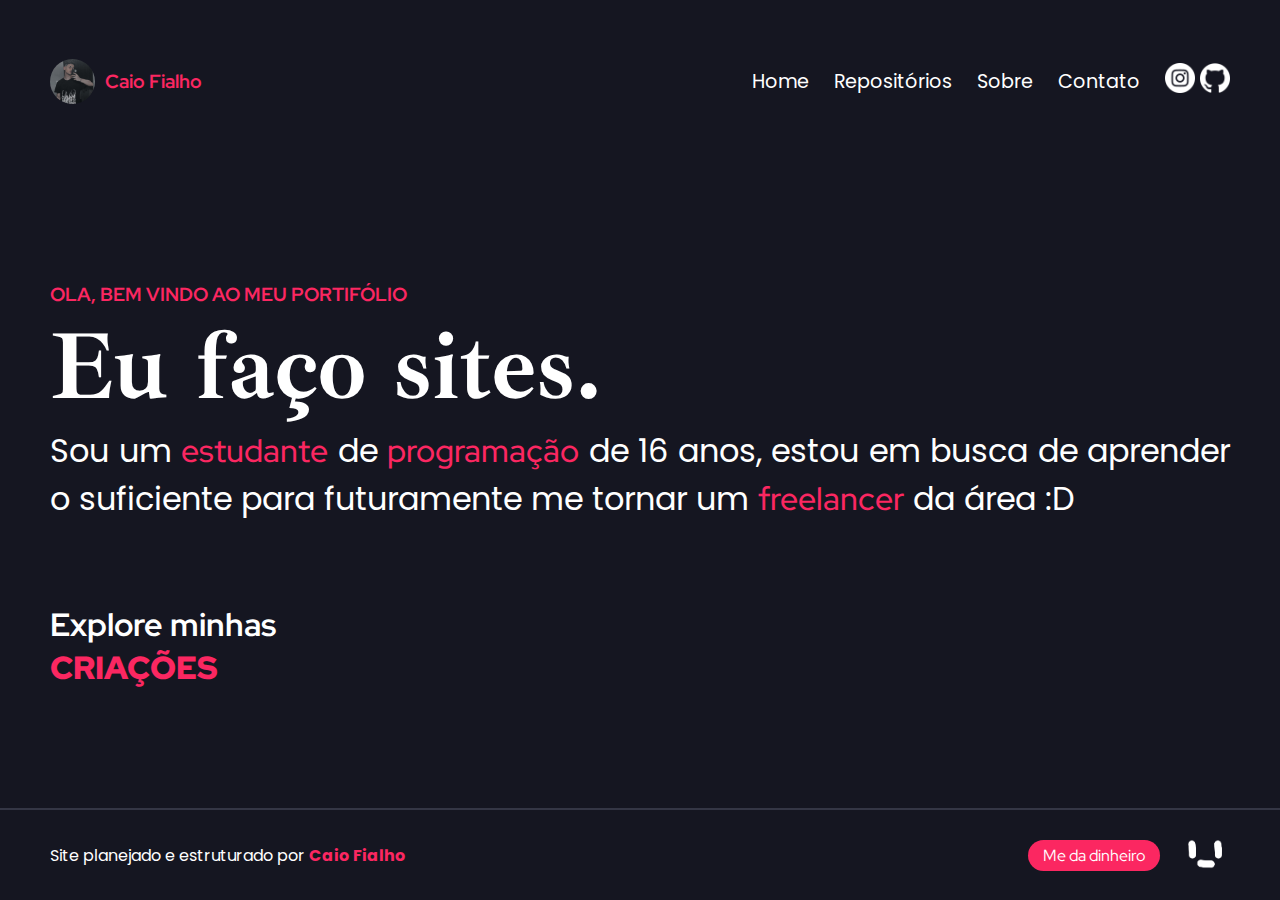
<file: index.html>
<!DOCTYPE html>
<html lang="pt-br">
<head>
    <meta charset="UTF-8">
    <meta name="viewport" content="width=device-width, initial-scale=1.0">
    <title>Caio Fialho</title>
    <link rel="stylesheet" href="style.css">
    <link rel="preconnect" href="https://fonts.googleapis.com">
    <link rel="preconnect" href="https://fonts.gstatic.com" crossorigin>
    <link href="https://fonts.googleapis.com/css2?family=Ibarra+Real+Nova:wght@700&family=Poppins:wght@200;400;700&family=Red+Hat+Display:wght@700&display=swap" rel="stylesheet">
</head>
<body>
    <header>
        <div id="header" class="container">
            <div class="header_container">
                <div class="criador">
                    <div class="foto_icon"></div>
                    <a href="https://github.com/    CaioFialho"><h3>Caio Fialho</h3></a>
                </div>
                <nav class="header_nav">
                    <ul>
                        <li><a href="index.html"     class="head_nav_item room_atual">Home</a></li>
                        <li><a href="repositorios.html"         class="head_nav_item">Repositórios</a></li>
                        <li><a href="sobre.html"        class="head_nav_item">Sobre</a></li>
                        <li><a href="contato.html"      class="head_nav_item">Contato</a></li>
                    </ul>
                    <div class="head_icons">
                        <a href="https://www.instagram.com/ caiofialho_/"><div   class="head_icon_div"><img src="images/icones/instagram (1).png" alt="Instagram"></div></a>
                        <a href="https://github.com/    CaioFialho"><div    class="head_icon_div"><img src="images/icones/logotipo-do-github.png"  alt="Github"></div></a>
                    </div>
                </nav>
            </div>
            <menu>
                <div class="menu_button" id="burguer" onclick="clickMenu()">
                    <div class="menu_line"></div>
                    <div class="menu_line"></div>
                    <div class="menu_line"></div>
                </div>  
            </menu>
            <nav class="menu_cell" id="itens" onclick="closeMenu()">
                <div class="close">
                    <div class="close_line" id="close_01"></div>
                    <div class="close_line" id="close_02"></div>
                </div>
                <ul>
                    <li id="item_01"><a href="index.html" class="menu_item" >Home</a></li>
                    <li id="item_02"><a href="repositorios.html" class="menu_item" >Repositórios</a></li>
                    <li id="item_03"><a href="sobre.html" class="menu_item" >Sobre</a></li>
                    <li id="item_04"><a href="contato.html" class="menu_item" >Contato</a></li>
                </ul>
                <div class="menu_icons">
                    <a href="https://www.instagram.com/ caiofialho_/"><div   class="menu_icon_div"><img src="images/icones/instagram (1).png" alt="Instagram"></div></a>
                    <a href="https://github.com/    CaioFialho"><div    class="menu_icon_div"><img src="images/icones/logotipo-do-github.png" alt="Github"></div></a>
                </div>
            </nav>
        </div>
    </header>
    <main class="container" id="main">
        <h3>OLA, BEM VINDO AO MEU PORTIFÓLIO</h3>
        <h1>Eu faço sites.</h1>
        <p class="home">Sou um <strong>estudante</strong> de <strong>programação</strong> de 16 anos, estou em busca de aprender o suficiente para futuramente me tornar um <strong>freelancer</strong> da área :D</p>
        <h2>Explore minhas <br><a href="repositorios.html"><strong>CRIAÇÕES</strong></a></h2>
    </main>
    <footer>
        <div class="foot_line"></div>
        <div id="footer" class="container">
            <p>Site planejado e estruturado por <a  href="https://github.com/CaioFialho"     target="_blank"><strong>Caio Fialho</strong></a></p>
            <div class="footer_container">
                <a href="https://www.vakinha.com.br/4369080" target="_blank"><div class="botao_vakinha">Me da dinheiro</div></a>
                <div class="carinha"><img src="images/icones/carinha.png" alt="Carinha"></div>
            </div>
    </div>
    </footer>
    <script src="hamburguer.js"></script>
</body>
</html>
</file>
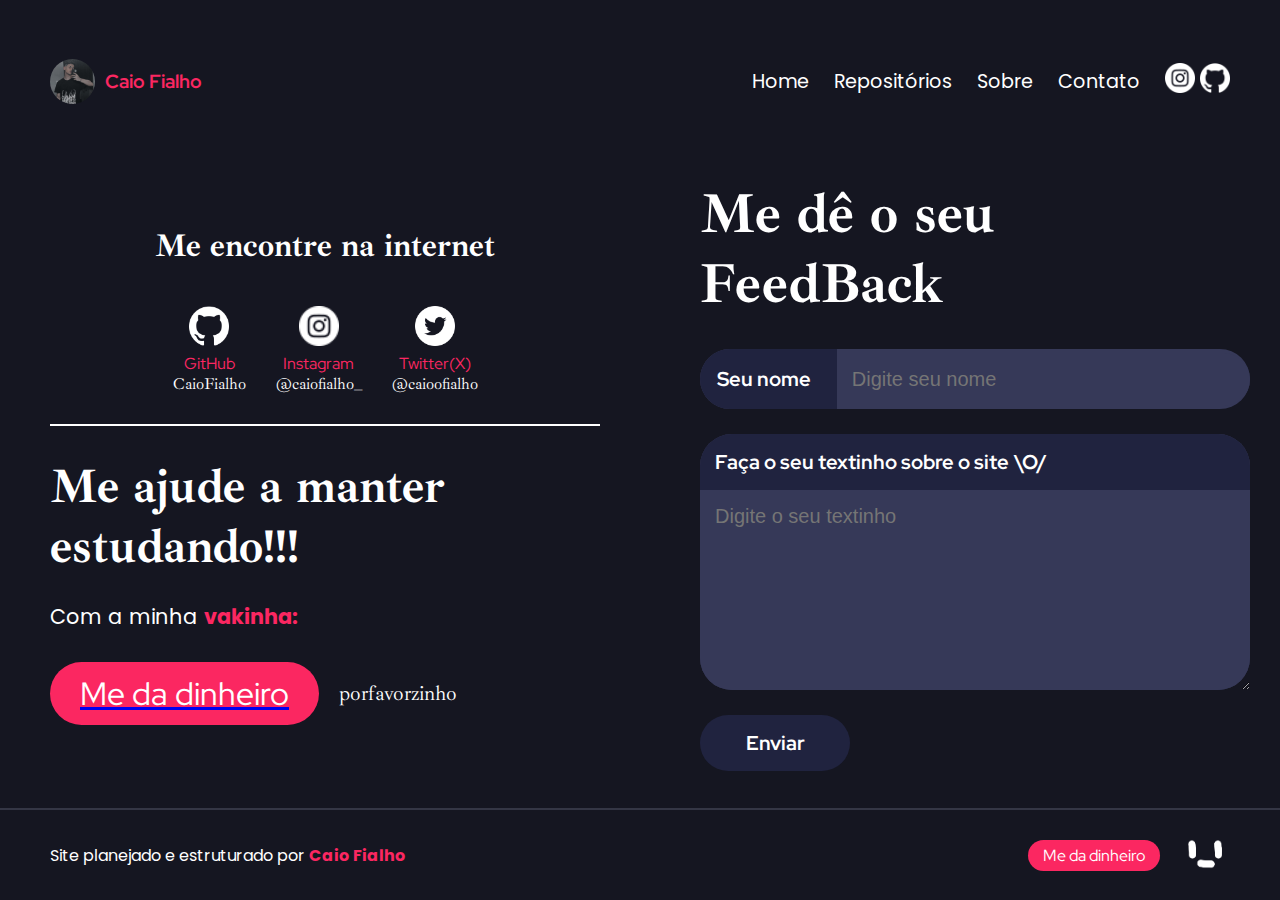
<file: contato.html>
<!DOCTYPE html>
<html lang="pt-br">
<head>
    <meta charset="UTF-8">
    <meta name="viewport" content="width=device-width, initial-scale=1.0">
    <title>Contato</title>
    <link rel="stylesheet" href="style.css">
    <link rel="preconnect" href="https://fonts.googleapis.com">
    <link rel="preconnect" href="https://fonts.gstatic.com" crossorigin>
    <link href="https://fonts.googleapis.com/css2?family=Ibarra+Real+Nova:wght@700&family=Poppins:wght@200;400;700&family=Red+Hat+Display:wght@700&display=swap" rel="stylesheet">
</head>
<body>
    <header>
        <div id="header" class="container">
            <div class="header_container">
                <div class="criador">
                    <div class="foto_icon"></div>
                    <a href="https://github.com/    CaioFialho"><h3>Caio Fialho</h3></a>
                </div>
                <nav class="header_nav">
                    <ul>
                        <li><a href="index.html"     class="head_nav_item room_atual">Home</a></li>
                        <li><a href="repositorios.html"         class="head_nav_item">Repositórios</a></li>
                        <li><a href="sobre.html"        class="head_nav_item">Sobre</a></li>
                        <li><a href="contato.html"      class="head_nav_item">Contato</a></li>
                    </ul>
                    <div class="head_icons">
                        <a href="https://www.instagram.com/ caiofialho_/"><div   class="head_icon_div"><img src="images/icones/instagram (1).png" alt="Instagram"></div></a>
                        <a href="https://github.com/    CaioFialho"><div    class="head_icon_div"><img src="images/icones/logotipo-do-github.png"  alt="Github"></div></a>
                    </div>
                </nav>
            </div>
            <menu>
                <div class="menu_button" id="burguer" onclick="clickMenu()">
                    <div class="menu_line"></div>
                    <div class="menu_line"></div>
                    <div class="menu_line"></div>
                </div>  
            </menu>
            <nav class="menu_cell" id="itens" onclick="closeMenu()">
                <div class="close">
                    <div class="close_line" id="close_01"></div>
                    <div class="close_line" id="close_02"></div>
                </div>
                <ul>
                    <li id="item_01"><a href="index.html" class="menu_item" >Home</a></li>
                    <li id="item_02"><a href="repositorios.html" class="menu_item" >Repositórios</a></li>
                    <li id="item_03"><a href="sobre.html" class="menu_item" >Sobre</a></li>
                    <li id="item_04"><a href="contato.html" class="menu_item" >Contato</a></li>
                </ul>
                <div class="menu_icons">
                    <a href="https://www.instagram.com/ caiofialho_/"><div   class="menu_icon_div"><img src="images/icones/instagram (1).png" alt="Instagram"></div></a>
                    <a href="https://github.com/    CaioFialho"><div    class="menu_icon_div"><img src="images/icones/logotipo-do-github.png" alt="Github"></div></a>
                </div>
            </nav>
        </div>
    </header>
    <main class="container pagina contato" id="main">
        <section id="contatos">
            <article id="redes_sociais">
                <h2>Me encontre na internet</h2>
                <div class="redes">
                    <div class="sociais">
                        <a href="https://github.com/    CaioFialho" target="_blank"><img src="images/icones/logotipo-do-github.png" alt="GitHugb"></a>
                        <p class="nome">GitHub</p>
                        <p class="nick">CaioFialho</p>
                    </div>
                    <div class="sociais">
                        <a href="https://www.instagram.com/ caiofialho_/" target="_blank"><img src="images/icones/instagram (1).png" alt="Instagram"></a>
                        <p class="nome">Instagram</p>
                        <p class="nick">@caiofialho_</p>
                    </div>
                    <div class="sociais">
                        <a href="https://twitter.com/caioofialho" target="_blank"><img src="images/icones/twitter.png" alt="Twitter"></a>
                        <p class="nome">Twitter(X)</p>
                        <p class="nick">@caioofialho</p>
                    </div>
                </div>
            </article>
            <div class="linha_ctt"></div>
            <section id="vakinha">
                <h2>Me ajude a manter estudando!!!</h2>
                <br>
                <p>Com a minha <strong>vakinha:</strong></p>
                <div class="vakinha"><a href="https://www.vakinha.com.br/4369080" target="_blank"><div id="botao_vakinha" class="botao_vakinha">Me da dinheiro</div></a>
                    <p>porfavorzinho</p>
                </div>
            </section>
        </section>
        <section id="feedback">
            <h1>Me dê o seu FeedBack</h1>
            <form action="https://formsubmit.co/caiopf360@gmail.com" method="post" class="feedback">
                <div class="form_nome"><label class="nome_lb">Seu nome</label><input type="text" name="nome" placeholder="Digite seu nome" autocomplete="off"></div>
                <br>
                <div class="form_txt"><label class="txt_lb">Faça o seu textinho sobre o site \O/</label><textarea type="text" name="textinho" placeholder="Digite o seu textinho"></textarea></div>
                <br>
                <button type="submit" class="send_button">Enviar</button>
                <input type="hidden" name="_next" value="https://caiofialho.github.io/CaioFialho/obrigado.html">
            </form>
        </section>
    </main>
    <footer>
        <div class="foot_line"></div>
        <div id="footer" class="container">
            <p>Site planejado e estruturado por <a  href="https://github.com/CaioFialho"     target="_blank"><strong>Caio Fialho</strong></a></p>
            <div class="footer_container">
                <a href="https://www.vakinha.com.br/4369080" target="_blank"><div class="botao_vakinha">Me da dinheiro</div></a>
                <div class="carinha"><img src="images/icones/carinha.png" alt="Carinha"></div>
            </div>
    </div>
    </footer>
    <script src="hamburguer.js"></script>
</body>
</html>
</file>
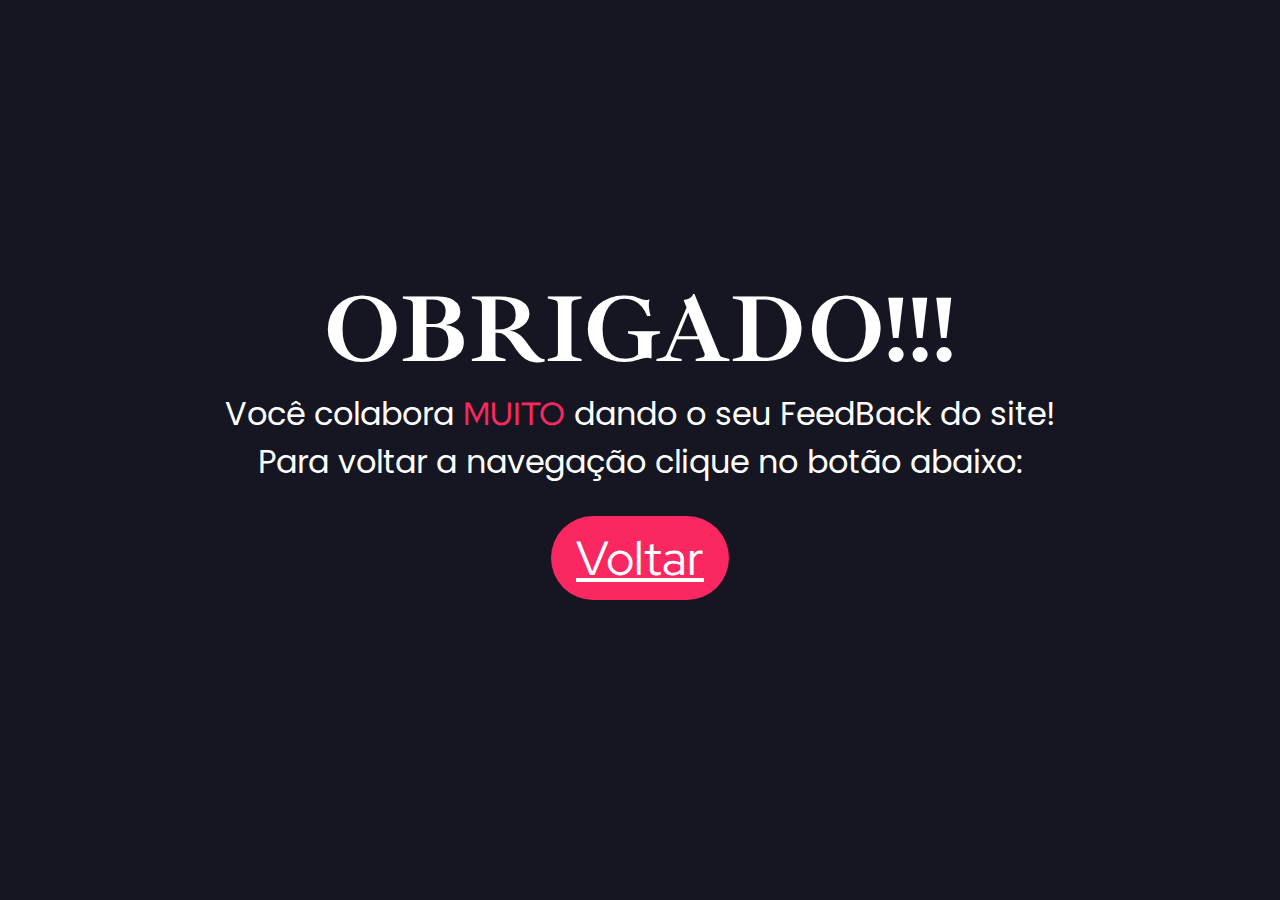
<file: obrigado.html>
<!DOCTYPE html>
<html lang="pt-br">
<head>
    <meta charset="UTF-8">
    <meta name="viewport" content="width=device-width, initial-scale=1.0">
    <title>Obrigado</title>
    <link rel="stylesheet" href="style.css">
    <link rel="preconnect" href="https://fonts.googleapis.com">
    <link rel="preconnect" href="https://fonts.gstatic.com" crossorigin>
    <link href="https://fonts.googleapis.com/css2?family=Ibarra+Real+Nova:wght@700&family=Poppins:wght@200;400;700&family=Red+Hat+Display:wght@700&display=swap" rel="stylesheet">
</head>
<body>
    <main id="obrigado">
        <h1>OBRIGADO!!!</h1>
        <p>Você colabora <strong>MUITO</strong> dando o seu FeedBack do site!</p>
        <p>Para voltar a navegação clique no botão abaixo:</p>
        <a href="index.html" class="botao_obrigado">Voltar</a>
    </main>
</body>
</html>
</file>
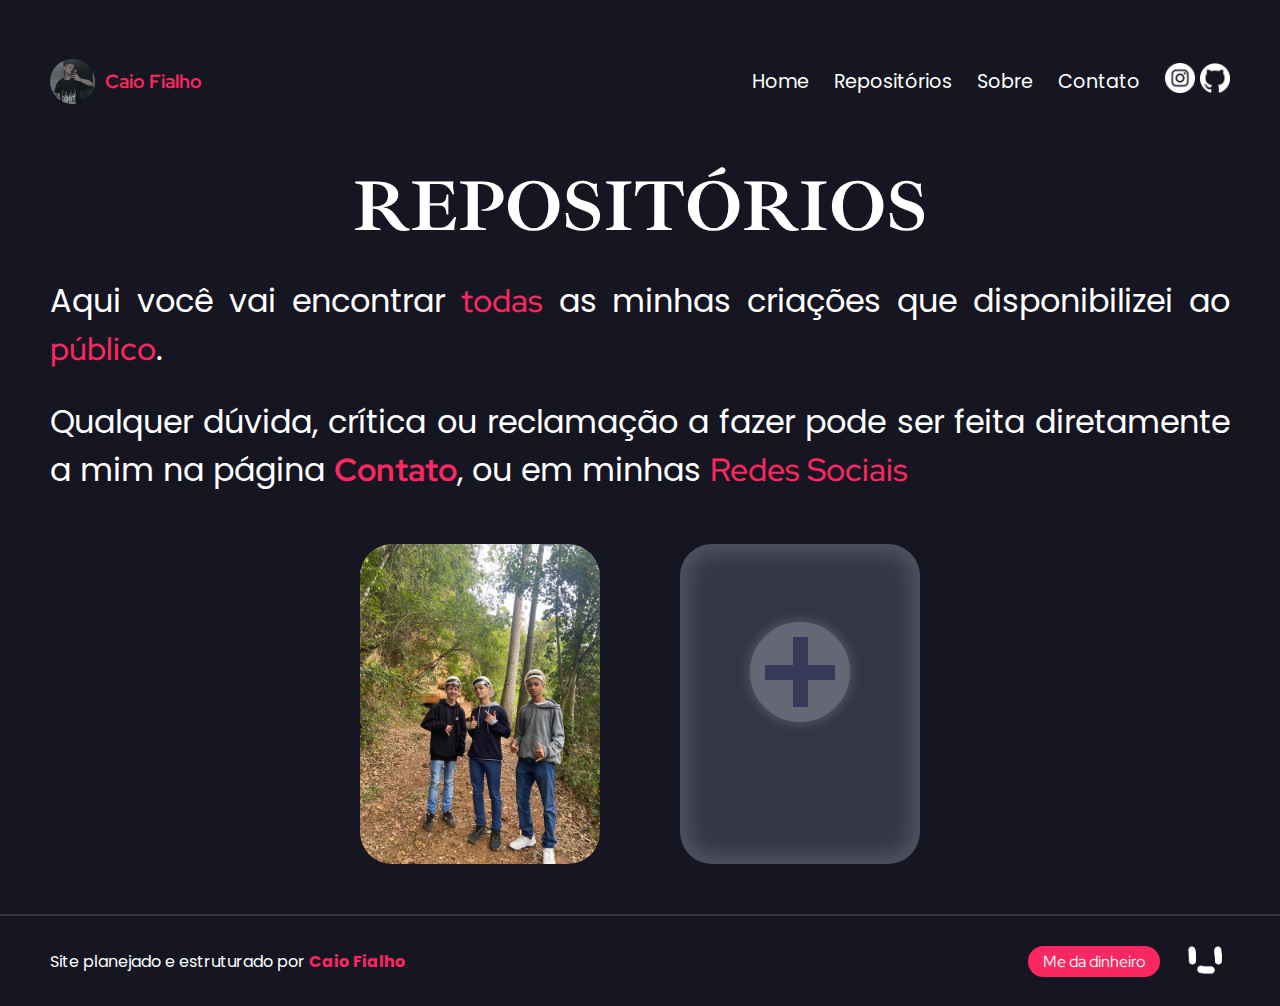
<file: repositorios.html>
<!DOCTYPE html>
<html lang="pt-br">
<head>
    <meta charset="UTF-8">
    <meta name="viewport" content="width=device-width, initial-scale=1.0">
    <title>Repositórios</title>
    <link rel="stylesheet" href="style.css">
    <link rel="preconnect" href="https://fonts.googleapis.com">
    <link rel="preconnect" href="https://fonts.gstatic.com" crossorigin>
    <link href="https://fonts.googleapis.com/css2?family=Ibarra+Real+Nova:wght@700&family=Poppins:wght@200;400;700&family=Red+Hat+Display:wght@700&display=swap" rel="stylesheet">
</head>
<body>
    <header>
        <div id="header" class="container">
            <div class="header_container">
                <div class="criador">
                    <div class="foto_icon"></div>
                    <a href="https://github.com/    CaioFialho"><h3>Caio Fialho</h3></a>
                </div>
                <nav class="header_nav">
                    <ul>
                        <li><a href="index.html"     class="head_nav_item room_atual">Home</a></li>
                        <li><a href="repositorios.html"         class="head_nav_item">Repositórios</a></li>
                        <li><a href="sobre.html"        class="head_nav_item">Sobre</a></li>
                        <li><a href="contato.html"      class="head_nav_item">Contato</a></li>
                    </ul>
                    <div class="head_icons">
                        <a href="https://www.instagram.com/ caiofialho_/"><div   class="head_icon_div"><img src="images/icones/instagram (1).png" alt="Instagram"></div></a>
                        <a href="https://github.com/    CaioFialho"><div    class="head_icon_div"><img src="images/icones/logotipo-do-github.png"  alt="Github"></div></a>
                    </div>
                </nav>
            </div>
            <menu>
                <div class="menu_button" id="burguer" onclick="clickMenu()">
                    <div class="menu_line"></div>
                    <div class="menu_line"></div>
                    <div class="menu_line"></div>
                </div>  
            </menu>
            <nav class="menu_cell" id="itens" onclick="closeMenu()">
                <div class="close">
                    <div class="close_line" id="close_01"></div>
                    <div class="close_line" id="close_02"></div>
                </div>
                <ul>
                    <li id="item_01"><a href="index.html" class="menu_item" >Home</a></li>
                    <li id="item_02"><a href="repositorios.html" class="menu_item" >Repositórios</a></li>
                    <li id="item_03"><a href="sobre.html" class="menu_item" >Sobre</a></li>
                    <li id="item_04"><a href="contato.html" class="menu_item" >Contato</a></li>
                </ul>
                <div class="menu_icons">
                    <a href="https://www.instagram.com/ caiofialho_/"><div   class="menu_icon_div"><img src="images/icones/instagram (1).png" alt="Instagram"></div></a>
                    <a href="https://github.com/    CaioFialho"><div    class="menu_icon_div"><img src="images/icones/logotipo-do-github.png" alt="Github"></div></a>
                </div>
            </nav>
        </div>
    </header>
    <main class="container pagina repositorios" id="main">
        <h1 class="titulos">REPOSITÓRIOS</h1>
        <br>
        <p>Aqui você vai encontrar <strong>todas</strong> as minhas criações que disponibilizei ao <strong>público</strong>.</p>
        <br>
        <p>Qualquer dúvida, crítica ou reclamação a fazer pode ser feita diretamente a mim na página <a href="contato.html"><strong>Contato</strong></a>, ou em minhas <strong>Redes Sociais</strong></p>
        <section id="repositorios">
            <div class="repo_container" id="os_caras_repo">
                <a href="https://caiofialho.github.io/os-caras/" class="repo_visivel" target="_blank">
                    <div class="repo_hover">
                        <div class="repo_especificacao">
                            <h3 class="repo_name">Os Caras</h3>
                            <p class="repo_descricao">O site único dos caras, onde você encontra tudo sobre os caras. </p>
                        </div>
                    </div>
                </a>    
            </div>
            <div class="repo_container" id="place_hoder">
                <a href="" class="repo_visivel" target="_blank">
                    <div id="mais_simbolo">
                        <div class="mais_linha" id="m_linha_1"></div>
                        <div class="mais_linha" id="m_linha_2"></div>
                    </div>
                    <div class="repo_hover">
                        <div class="repo_especificacao">
                            <h3 class="repo_name">...</h3>
                            <p class="repo_descricao">Em breve teremos mais sites por aqui. </p>
                        </div>
                    </div>
                </a>    
            </div>
        </section>
    </main>
    <footer>
        <div class="foot_line"></div>
        <div id="footer" class="container">
            <p>Site planejado e estruturado por <a  href="https://github.com/CaioFialho"     target="_blank" target="_blank"><strong>Caio Fialho</strong></a></p>
            <div class="footer_container">
                <a href="https://www.vakinha.com.br/4369080" ><div class="botao_vakinha">Me da dinheiro</div></a>
                <div class="carinha"><img src="images/icones/carinha.png" alt="Carinha"></div>
            </div>
    </div>
    </footer>
    <script src="hamburguer.js"></script>
</body>
</html>
</file>
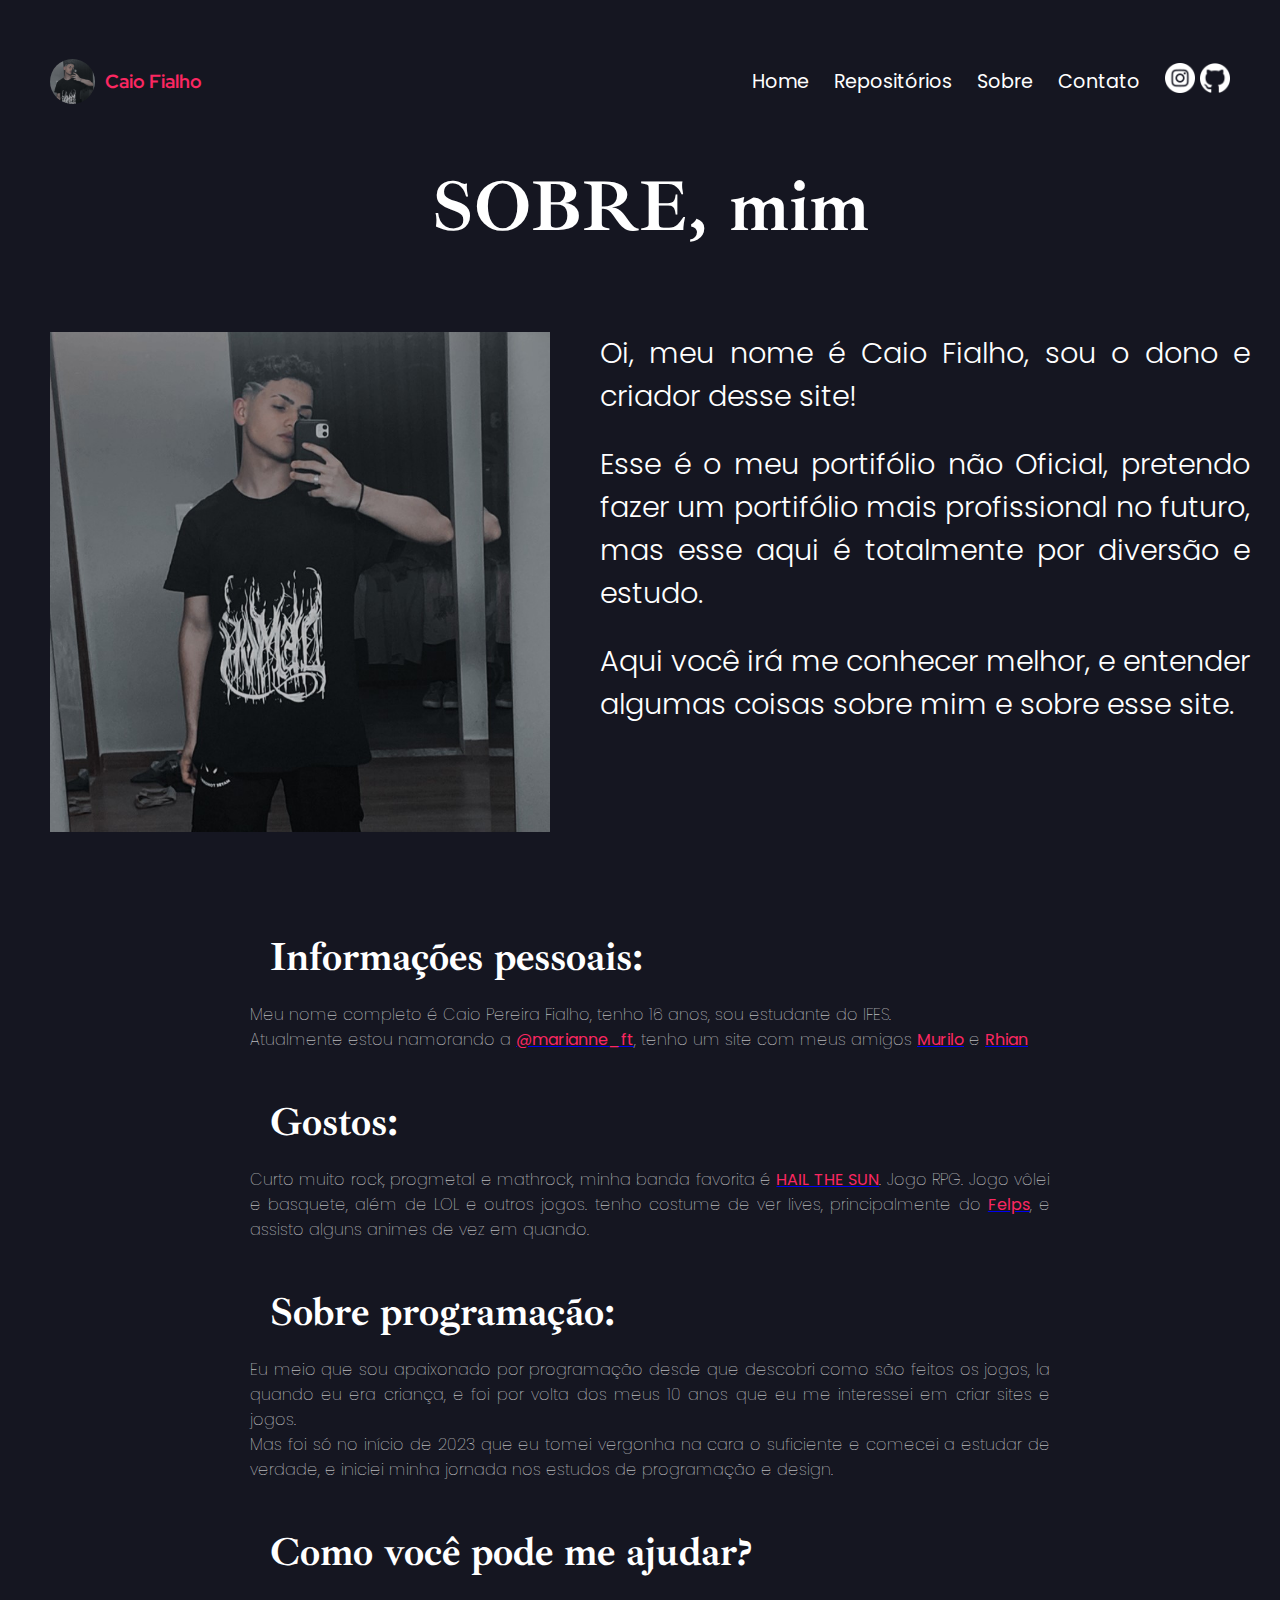
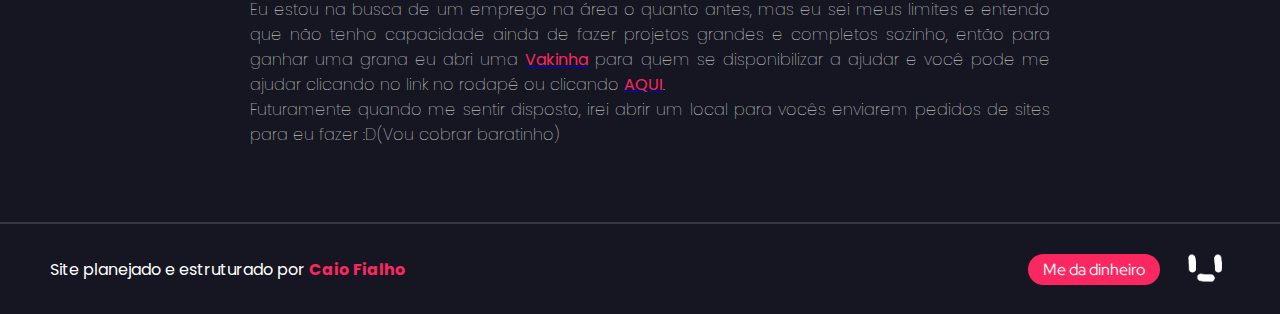
<file: sobre.html>
<!DOCTYPE html>
<html lang="pt-br">
<head>
    <meta charset="UTF-8">
    <meta name="viewport" content="width=device-width, initial-scale=1.0">
    <title>Sobre</title>
    <link rel="stylesheet" href="style.css">
    <link rel="preconnect" href="https://fonts.googleapis.com">
    <link rel="preconnect" href="https://fonts.gstatic.com" crossorigin>
    <link href="https://fonts.googleapis.com/css2?family=Ibarra+Real+Nova:wght@700&family=Poppins:wght@200;400;700&family=Red+Hat+Display:wght@700&display=swap" rel="stylesheet">
</head>
<body>
    <header>
        <div id="header" class="container">
            <div class="header_container">
                <div class="criador">
                    <div class="foto_icon"></div>
                    <a href="https://github.com/    CaioFialho"><h3>Caio Fialho</h3></a>
                </div>
                <nav class="header_nav">
                    <ul>
                        <li><a href="index.html"     class="head_nav_item room_atual">Home</a></li>
                        <li><a href="repositorios.html"         class="head_nav_item">Repositórios</a></li>
                        <li><a href="sobre.html"        class="head_nav_item">Sobre</a></li>
                        <li><a href="contato.html"      class="head_nav_item">Contato</a></li>
                    </ul>
                    <div class="head_icons">
                        <a href="https://www.instagram.com/ caiofialho_/"><div   class="head_icon_div"><img src="images/icones/instagram (1).png" alt="Instagram"></div></a>
                        <a href="https://github.com/    CaioFialho"><div    class="head_icon_div"><img src="images/icones/logotipo-do-github.png"  alt="Github"></div></a>
                    </div>
                </nav>
            </div>
            <menu>
                <div class="menu_button" id="burguer" onclick="clickMenu()">
                    <div class="menu_line"></div>
                    <div class="menu_line"></div>
                    <div class="menu_line"></div>
                </div>  
            </menu>
            <nav class="menu_cell" id="itens" onclick="closeMenu()">
                <div class="close">
                    <div class="close_line" id="close_01"></div>
                    <div class="close_line" id="close_02"></div>
                </div>
                <ul>
                    <li id="item_01"><a href="index.html" class="menu_item" >Home</a></li>
                    <li id="item_02"><a href="repositorios.html" class="menu_item" >Repositórios</a></li>
                    <li id="item_03"><a href="sobre.html" class="menu_item" >Sobre</a></li>
                    <li id="item_04"><a href="contato.html" class="menu_item" >Contato</a></li>
                </ul>
                <div class="menu_icons">
                    <a href="https://www.instagram.com/ caiofialho_/"><div   class="menu_icon_div"><img src="images/icones/instagram (1).png" alt="Instagram"></div></a>
                    <a href="https://github.com/    CaioFialho"><div    class="menu_icon_div"><img src="images/icones/logotipo-do-github.png" alt="Github"></div></a>
                </div>
            </nav>
        </div>
    </header>
    <main class="container pagina" id="main">
        <h1 class="titulos">SOBRE, mim</h1>
        <section id="int_sobre">
            <img src="images/fotos/caio-foto.JPG" alt="Caio Fialho">
            <div class="int_text">
                <p>Oi, meu nome é Caio Fialho, sou o dono e criador desse site!</p>
                <br>
                <p>Esse é o meu portifólio não Oficial, pretendo fazer um portifólio mais profissional no futuro, mas esse aqui é totalmente por diversão e estudo.</p>
                <br>
                <p>Aqui você irá me conhecer melhor, e entender algumas coisas sobre mim e sobre esse site.</p>
            </div>
        </section>
        <article id="lista_sobre">
            <h3 class="sub_titulo">Informações pessoais:</h3>
            <p>Meu nome completo é Caio Pereira Fialho, tenho 16 anos, sou estudante do IFES.</p>
            <p>Atualmente estou namorando a <a href="https://www.instagram.com/marianneferreirat/" target="_blank"><strong>@marianne_ft</strong></a>, tenho um site com meus amigos <a href="https://www.instagram.com/murilo_moura_fm/" target="_blank"><strong>Murilo</strong></a> e <a href="https://www.instagram.com/rhian.mauro/" target="_blank" rel="noopener noreferrer"><strong>Rhian</strong></a></p>
            <br>
            <h3 class="sub_titulo">Gostos:</h3>
            <p>Curto muito rock, progmetal e  mathrock, minha banda favorita é <a href="https://open.spotify.com/intl-pt/artist/0XblvrTo6mnHOxWIP1t5T6?si=sMrGQCY9TsaltdReiWWvng" target="_blank" rel="noopener noreferrer"><strong>HAIL THE SUN</strong></a>. Jogo RPG. Jogo vôlei e basquete, além de LOL e outros jogos. tenho costume de ver lives, principalmente do <a href="https://www.twitch.tv/felps" target="_blank" rel="noopener noreferrer"><strong>Felps</strong></a>, e assisto alguns animes de vez em quando.</p>
            <br>
            <h3 class="sub_titulo">Sobre programação:</h3>
            <p>Eu meio que sou apaixonado por programação desde que descobri como são feitos os jogos, la quando eu era criança, e foi por volta dos meus 10 anos que eu me interessei em criar sites e jogos.</p>
            <p>Mas foi só no início de 2023 que eu tomei vergonha na cara o suficiente e comecei a estudar de verdade, e iniciei minha jornada nos estudos de programação e design.</p>
            <br>
            <h3 class="sub_titulo">Como você pode me ajudar?</h3>
            <p>Eu estou na busca de um emprego na área o quanto antes, mas eu sei meus limites e entendo que não tenho capacidade ainda de fazer projetos grandes e completos sozinho, então para ganhar uma grana eu abri uma <a href="https://www.vakinha.com.br/4369080" target="_blank" rel="noopener noreferrer"><strong>Vakinha</strong></a> para quem se disponibilizar a ajudar e você pode me ajudar clicando no link no rodapé ou clicando <a href="https://www.vakinha.com.br/4369080" target="_blank" rel="noopener noreferrer"><strong>AQUI</strong></a>.</p>
            <p>Futuramente quando me sentir disposto, irei abrir um local para vocês enviarem pedidos de sites para eu fazer :D(Vou cobrar baratinho)</p>
            <br>
            <br>
            <br>
        </article>
    </main>
    <footer>
        <div class="foot_line"></div>
        <div id="footer" class="container">
            <p>Site planejado e estruturado por <a  href="https://github.com/CaioFialho"     target="_blank"><strong>Caio Fialho</strong></a></p>
            <div class="footer_container">
                <a href="https://www.vakinha.com.br/4369080" target="_blank"><div class="botao_vakinha">Me da dinheiro</div></a>
                <div class="carinha"><img src="images/icones/carinha.png" alt="Carinha"></div>
            </div>
    </div>
    </footer>
    <script src="hamburguer.js"></script>
</body>
</html>
</file>
<file: style.css>
@charset "UTF-8";

* {
    padding: 0px;
    margin: 0px;
}

:root {
    --background: #151621;
    --background-contraste: #343645;
    --strong: #FB2761;
    --contraste-medio: #363958;
    --contraste-fraco: #666775;
    --claro: #bdbecc;

    --stile-font: 'Ibarra Real Nova', serif;
    --poppins: 'Poppins', sans-serif;
    --red-hat: 'Red Hat Display', sans-serif;
}

body {
    background-color: var(--background);
    color: white;
    font-family: var(--poppins);
    height: 100vh;
    width: 100vw;
    display: flex;
    flex-direction: column;
    justify-content: space-between;
}

strong {
    color: var(--strong);
}

.container {
    margin: 0 auto;
    max-width: 1200px;
    padding: 0 50px;
}

h1 {
    font-family: var(--stile-font);
}

p {
    text-align: justify;
}



@media (max-width: 800px) {
    .head_nav_item {
        display: none;
    }

    .head_icon_div {
        display: none;
    }

    #burguer {
        display: flex;
    }
}


/*footer*/

#footer {
    display: flex;
    align-items: center;
    justify-content: space-between;
    height: 10vh;
}

#footer > p {
    font-family: var(--poppins);
}

#footer > p > a > strong:hover {
    color: white;
    text-decoration: underline;
    cursor: pointer;
}

#footer > p > a {
    text-decoration: none;
}

.footer_container {
    display: flex;
    align-items: center;
    gap: 20px;
}

.carinha > img {
    width: 50px;
    filter: invert();
    z-index: 1;
}

.botao_vakinha {
    background-color: var(--strong);
    padding: 5px 15px;
    border-radius: 50px;
    color: white;
    font-family: var(--red-hat);
    transition: 0.2s;
}  

.footer_container > a {
    text-decoration: none;
}

.botao_vakinha:hover {
    transform: scale(1.1);
    box-shadow: 0 0 20px #fb275f71;
}

.foot_line {
    background-color: var(--background-contraste);
    height: 2px;
    width: 100vw;
}


/*header*/

#header {
    display: flex;
    align-items: center;
    justify-content: center;
    height: 18vh;
}

.header_container {
    display: flex;
    justify-content: space-between;
    align-items: center;
    width: 100%;
}

.criador {
    display: flex;
    align-items: center;
    gap: 10px;
}

.criador > a > h3, .criador > a {
    font-size: 1.2rem;
    text-decoration: none;
}



.foto_icon {
    height: 45px;
    width: 45px;
    border-radius: 50%;
    background: var(--background-contraste) url(images/fotos/caio-foto-wide.JPG) center center no-repeat;
    background-size: cover;
}

.header_nav {
    display: flex;
    align-items: center;
    gap: 25px;
}

.header_nav  > ul {
    list-style: none;
    display: flex;
    gap: 25px;
}

.head_nav_item {
    color: white;
    text-decoration: none;
    font-size: 1.2rem;
    transition: 0.1s;
}

.head_nav_item:hover{
    filter: opacity(80%);
}

.head_icons, .menu_icons{
    display: flex;
    gap: 5px;
}

.head_icon_div > img {
    width: 30px;
}

.head_icon_div {
    transition: 0.1s;
}

.head_icon_div:hover {
    transform: scale(1.1);
    filter: opacity(80%);
}

.menu_button {
    width: 25px;
    height: 25px;
    display: none;
    flex-direction: column;
    align-items: center;
    gap: 7px;
    transition: 0.1s;
    z-index: 1000;
    cursor: pointer;
}

.menu_button:hover {
    filter: opacity(80%);
    transform: scale(1.05);
}

.menu_line {
    background-color: white;
    width: 100%;
    height: 3px;
}

#itens {
    display: none;
}

.menu_cell {
    display: flex;
    flex-direction: column;
    align-items: center;
    justify-content: end;
    position: absolute;
    background-color: var(--background);
    height: 100vh;
    width: 100vw;
    bottom: -0vh;
    z-index: 10;
}

.menu_cell > ul {
    display: flex;
    flex-direction: column;
    justify-content: center;
    list-style: none;
    align-items: center;
    z-index: 20;
    height: 300px;
    width: 100vw;
}

.menu_cell > ul > li > a {
    color: white;
    font-family: var(--red-hat);
    font-size: 30px;
    padding: 30px 150px;
    text-decoration: none;
}

.menu_cell > ul > li {
    display: flex;
    align-items: center;
    justify-content: center;
    width: 100%;
}

.menu_icons {
    margin-top: 120px;
    margin-bottom: 10px;
}

.menu_icon_div > img {
    width: 50px;
}

#item_01{
    background-color: #20233F;
}

#item_02{
    background-color: #292D4D;
}

#item_03{
    background-color: #35385A;
}

#item_04{
    background-color: #43476B;
}

.close {
    display: flex;
    width: 40px;
    height: 40px;
    z-index: 400;
    align-self: flex-end;
    margin-bottom: 40px;
    margin-right: 20px;
}

.close_line {
    background-color: white;
    height: 5px;
    width: 20px;
    position: relative;
}

#close_01 {
    transform: rotate(45deg);
    left: 20px;
}

#close_02 {
    transform: rotate(-45deg);
}

/*main*/

main {
    height: ;
    justify-content: center;
    display: flex;
    flex-direction: column;
}

h3 {
    color: var(--strong);
    font-family: var(--red-hat);
}

main > h1 {
    font-size: 6rem;
}

.homep {
    font-weight: 300;
    font-size: 1.5rem;
}

main > p > strong {
    font-weight: 500;
}

main > h2 {
    font-size: 2rem;
    font-family: var(--red-hat);
    margin-top: 5rem;
}

main > h2 > a {
    text-decoration: none;
}

.titulos {
    font-size: 4.5rem;
}

.pagina {
    align-items: center;
}

main > p {
    font-weight: 400;
    font-size: 2rem;
}

main > p > strong, main > p > a > strong {
    font-family: var(--red-hat);
}

main > p > a {
    text-decoration: none;
}

main > p > a > strong:hover {
    color: white;
}

@media (max-width: 800px) {
    .container {
        padding: 0 30px;
    }

    main > h1 {
        font-size: 3.2rem;
        margin-bottom: 20px;
    }

    h3 {
        font-size: 1rem;
    }

    .home {
        font-size: 1.3rem;
    }

    .carinha > img {
        width: 40px;
    }

    .footer_container {
        gap: 5px;

    }

    .botao_vakinha {
        padding: 5px 10px;
        font-size: 0.8rem;
    }

    #footer > p {
        font-size: 0.7rem;
        width: 180px;
        text-align: justify;
    }

    .titulos {
        font-size: 2.8rem;
    }

    main > p {
        font-size: 1.5rem;
    }

    main > p > a > strong {
        text-decoration: underline;
        color: var(--strong);
    }

    main > p > a {
        color: ;
    }
}



/*Repositórios*/

#repositorios {
    margin-top: 50px;
    margin-bottom: 50px;
    display: flex;
    gap: 80px;
    flex-wrap: wrap;
    justify-content: center;
}

#os_caras_repo > .repo_visivel {
    background-image: url(images/repositorios/os_caras.jpg);
}

#place_hoder > .repo_visivel {
    background-color: var(--background-contraste);
    display: flex;
    align-items: center;
    justify-content: center;
    box-shadow: inset 0 0 20px 10px #dcdde72c;
}

#place_hoder > .repo_visivel:hover {
    box-shadow: inset 0 0 50px 10px #dcdde77a;

}

#mais_simbolo {
    display: flex;
    width: 100px;
    height: 100px;
    border-radius: 50%;
    background-color: var(--contraste-fraco);
    position: relative;
    bottom: 2rem;
    align-items: center;
    justify-content: center;
    box-shadow: 0 0 10px 3px #dcdde72c;
    transition: 0.3s;
}

#mais_simbolo:hover {
    transform: scale(1.15);
}

.mais_linha {
    position: absolute;
    background-color: var(--contraste-medio);
}

#m_linha_1 {
    width: 15px;
    height: 70px;
}

#m_linha_2 {
    width: 70px;
    height: 15px;
}

.repo_container {
    width: 240px;
    margin: 10 20;
}

.repo_visivel {
    width: 240px;
    height: 320px;
    position: relative;
    background-position: center;
    background-size: cover;
    transition: 0.5s;
    display: flex;
    flex-direction: column;
    align-items: center;
    border-radius: 2rem;
    transition: 1s;
    color: white;
}

.repo_hover {
    position: absolute;
    bottom: 0rem;
    background-color: #151621e7;
    display: flex;
    transition: 0.3s;
    opacity: 0%;
}

.repo_visivel:hover .repo_hover {
    opacity: 100%;
}

.repo_especificacao {
    padding: 5px 15px;
    width: 220px;
    padding: 10px;
}

.repo_especificacao > h3 {
    font-size: 2.2rem;
}

.repo_especificacao > p {
    text-align: justify;
}

@media (max-width: 700px) {
    .repositorios {
        width: 80vw;
    }

    .repo_container {
        width: 110px;
    }

    .repo_visivel {
        width: 150px;
        height: 200px;
    }

    .repo_especificacao {
        width: 130px;
        paddin: 20px;
    }

    .repo_especificacao > h3 {
        font-size: 2rem;
    }

    .repo_especificacao > p {
        font-size: 0.8rem;
    }

    #mais_simbolo {
        width: 70px;
        height: 70px;
    }

    #m_linha_1 {
        width: 10px;
        height: 50px;
    }
    
    #m_linha_2 {
        width: 50px;
        height: 10px;
    }
}

/*Sobre*/

#int_sobre {
    display: flex;
    justify-content: space-between;
    width: 1200px;
    margin: 80px 0;
}

#int_sobre > img {
    width: 500px;
}

.int_text {
    width: 650px;
    font-weight: 300;
}

.int_text > p {
    font-size: 1.8rem;
}

#lista_sobre {
    width: 800px;
}

.sub_titulo {
    font-family: var(--stile-font);
    font-size: 2.5rem;
    color: white;
    margin: 20px;
}

#lista_sobre > p {
    font-weight: 100;
}

#lista_sobre > p > a > strong:hover {
    color: white;
}

@media (max-width: 1200px) {
    #int_sobre {
        flex-direction: column;
        align-items: center;
        width: 80vw;
    }

    #int_sobre > img {
        width: 80vw;
    }

    .int_text > p {
        font-size: 1.4rem;
    }

    .int_text {
        margin-top: 30px;
        width: 80vw;
    }

    #lista_sobre {
        width: 70vw;
    }

    #lista_sobre > p > a > strong {
        text-decoration: underline;
    }
}




/*Contato*/

.contato {
    display: flex;
    flex-direction: row;
    gap: 100px;
    margin-bottom: 20px;
}

#contatos {
    display: flex;
    flex-direction: column;
    width: 550px;
    justify-content: space-between;
}

.redes {
    display: flex;
    margin-top: 40px;
    gap: 30px;
}

#redes_sociais {
    display: flex;
    flex-direction: column;
    align-items: center;
}

#redes_sociais > h2 {
    font-family: var(--stile-font);
    font-size: 2rem;
}

.sociais {
    display: flex;
    flex-direction: column;
    align-items: center;
}

.sociais > a > img {
    width: 40px;
}

.nome {
    font-family: var(--red-hat);
    color: var(--strong);
}

.nick {
    font-family: var(--stile-font);
}

.linha_ctt {
    width: 100%;
    height: 2px;
    background-color: white;
    margin: 30px 0;
}

#vakinha > h2 {
    font-family: var(--stile-font);
    font-size: 3rem;
}

#vakinha > p {
    font-size: 1.3rem;
}

.vakinha {
    display: flex;
    align-items: center;
    margin-top: 30px;
}

.vakinha > p {
    font-family: var(--stile-font);
    font-size: 1.3rem;
}

#botao_vakinha {
    font-size: 2rem;
    font-family: var(--red-hat);
    padding: 10px 30px;
    margin-right: 20px;
}

#feedback {
    width: 550px;
}

#feedback > h1 {
    font-size: 3.5rem;
    margin-bottom: 30px;
}

.feedback {
    display: flex;
    flex-direction: column;
}

.form_nome {
    display: flex;
    background-color: var(--contraste-medio);
    border-radius: 2rem;
    height: 60px;
    align-items: center;
}

.form_nome > input {
    border: none;
    background-color: var(--contraste-medio);
    font-size: 20px;
    padding: 15px;
    border-radius: 0 2rem 2rem 0;
    width: 410px;
    color: white;
    min-width: none;
}

.nome_lb {
    background-color: #20233F;
    border-radius:  2rem 0 0 2rem;
    font-size: 20px;
    padding: 17px;
    width: 110px;
    min-width: 100px;
    font-weight: bold;
    font-family: var(--red-hat);
}

.form_txt {
    background-color: var(--contraste-medio);
    display: flex;
    flex-direction: column;
    border-radius: 2rem;
}

.txt_lb {
    background-color: #20233F;
    font-size: 20px;
    padding: 15px;
    border-radius: 2rem 2rem 0 0;
    font-weight: bold;
    font-family: var(--red-hat);
}

.form_txt > textarea {
    background-color: var(--contraste-medio);
    border: none;
    border-radius: 0 0 2rem 2rem;
    height: 170px;
    padding: 15px;
    color: white;
    font-size: 20px;
    font-family: Arial, Helvetica, sans-serif;
}

.send_button {
    border: none;
    background-color: #20233F;
    color: white;
    width: 150px;
    padding: 15px;
    font-size: 20px;
    border-radius: 2rem;
    font-weight: bold;
    font-family: var(--red-hat);
    cursor: pointer;
    transition: 0.3s;
}

.send_button:hover {
    transform: scale(1.1);
    box-shadow: 0 0 20px 3px #dcdde742;
}

@media (max-width: 1200px) {
    .contato {
        flex-direction: column;
        align-items: center;
    }

    .linha_ctt {
        width: 80vw;
    }

    #contatos {
        width: 90vw;
        align-items: center;
    }

    #vakinha > p {
        margin-top: 60px;
    }

    #vakinha > h2 {
        font-size: 2.6rem;
    }

    #obrigado > p {
        margin: 0 30px;
    }

    #redes_sociais {

    }

    #feedback {
        width: 90vw;
    }

    .form_nome, .form_txt{
        width: 85vw;
    }

    .form_nome > input {
        width: 100%;
    }

    .vakinha > a {
        text-decoration: none;
    }

    #botao_vakinha {
        font-size: 1.5rem;
        padding: 5px 10px;
    }
}

/*OBRIGADO*/

#obrigado {
    display: flex;
    align-items: center;
    justify-content: center;
    height: 100vh;
}

#obrigado > a {
    background-color: var(--strong);
    padding: 10px 25px;
    border-radius: 50px;
    color: white;
    font-family: var(--red-hat);
    transition: 0.2s;
    font-size: 3rem;
    margin: 30px;
}

#obrigado > a:hover {
    transform: scale(1.1);
}
</file>
